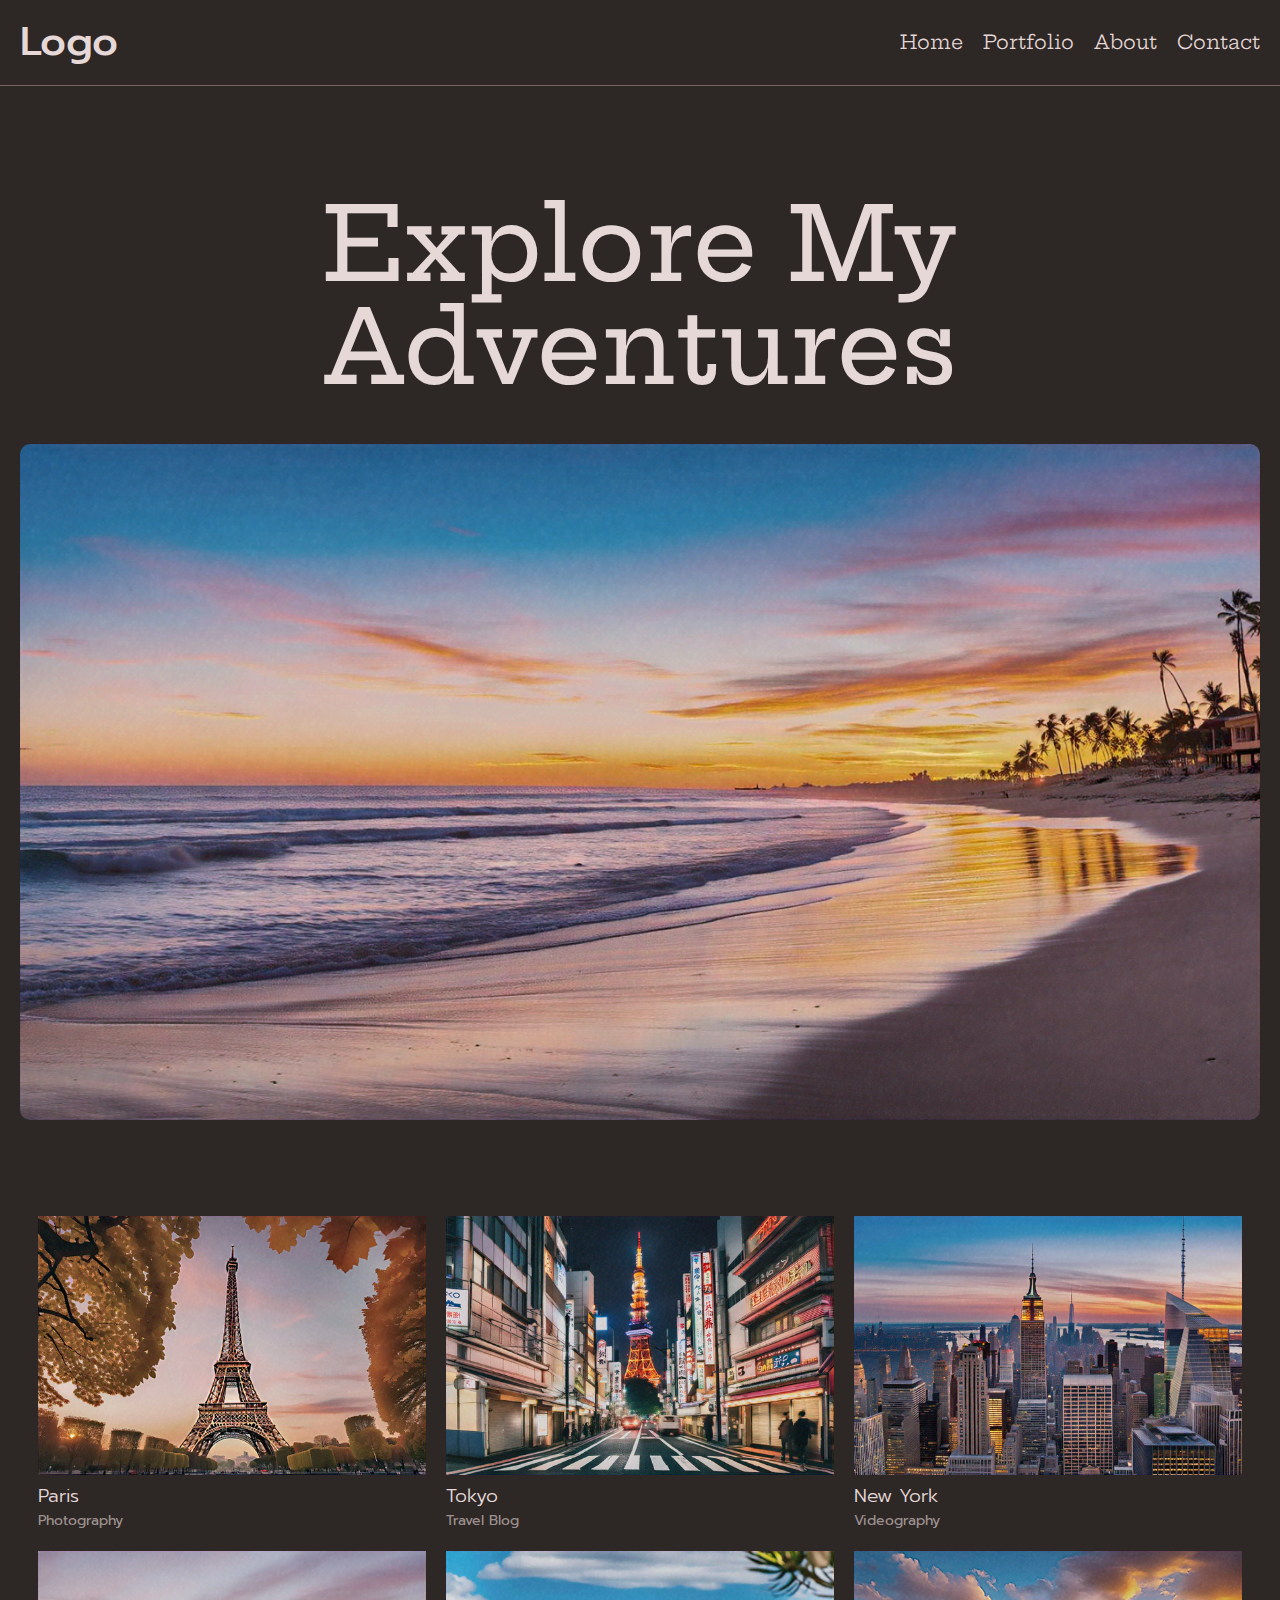
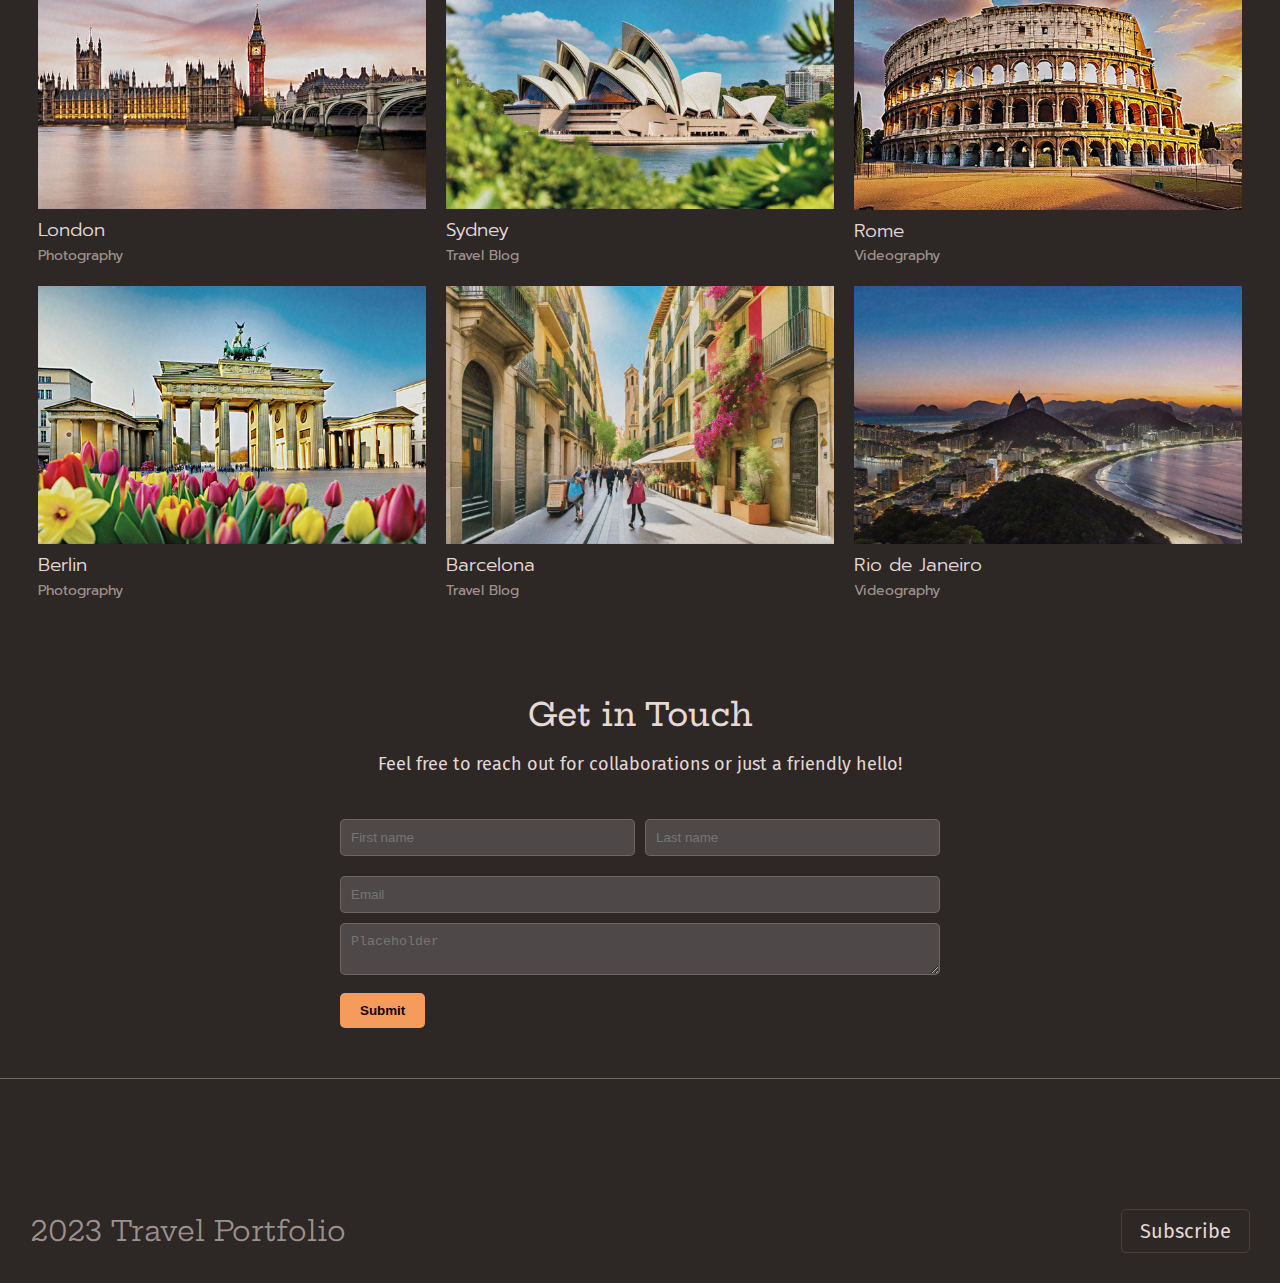
<file: index.html>
<!DOCTYPE html>
<html lang="en">

<head>
    <meta charset="UTF-8">
    <meta name="viewport" content="width=device-width, initial-scale=1.0">
    <title>Travel Portfolio</title>
    <link rel="stylesheet" href="styles.css">
</head>
<body>
    <header>
        <div class="logo">Logo</div>
        <nav>
            <ul>
                <li><a href="#home">Home</a></li>
                <li><a href="#Portfolio">Portfolio</a></li>
                <li><a href="https://github.com/adnan275">About</a></li>
                <li><a href="#contact">Contact</a></li>
            </ul>
        </nav>
    </header>

    <main>
        <section id="home" class="hero">
            <h1>Explore My Adventures</h1>
            <img src="media/image1.png" alt="Beach Sunset">
        </section>
        <section id="Portfolio" class="gallery">
            <div class="gallery-item">
                <img src="media/image2.png" alt="Paris">
                <h3>Paris</h3>
                <p>Photography</p>
            </div>
            <div class="gallery-item">
                <img src="media/image3.png" alt="Tokyo">
                <h3>Tokyo</h3>
                <p>Travel Blog</p>
            </div>
            <div class="gallery-item">
                <img src="media/image4.png" alt="New York">
                <h3>New York</h3>
                <p>Videography</p>
            </div>
            <div class="gallery-item">
                <img src="media/image5.png" alt="London">
                <h3>London</h3>
                <p>Photography</p>
            </div>
            <div class="gallery-item">
                <img src="media/image6.png" alt="Sydney">
                <h3>Sydney</h3>
                <p>Travel Blog</p>
            </div>
            <div class="gallery-item">
                <img src="media/image7.png" alt="Rome">
                <h3>Rome</h3>
                <p>Videography</p>
            </div>
            <div class="gallery-item">
                <img src="media/image8.png" alt="Berlin">
                <h3>Berlin</h3>
                <p>Photography</p>
            </div>
            <div class="gallery-item">
                <img src="media/image9.png" alt="Barcelona">
                <h3>Barcelona</h3>
                <p>Travel Blog</p>
            </div>
            <div class="gallery-item">
                <img src="media/image10.png" alt="Rio de Janeiro">
                <h3>Rio de Janeiro</h3>
                <p>Videography</p>
            </div>
        </section>

        <section id="contact" class="contact">
            <div class="contactdiv">
                <h2>Get in Touch</h2>
                <p>Feel free to reach out for collaborations or just a friendly hello!</p>
            </div>
            <form>
                <div class="form-group">
                    <input type="text" placeholder="First name">
                    <input type="text" placeholder="Last name">
                </div>
                <input type="email" placeholder="Email">
                <textarea placeholder="Placeholder"></textarea>
                <button type="submit">Submit</button>
            </form>
        </section>
    </main>

    <footer class="footer">
        <div class="footer-content">
          <span>2023 Travel Portfolio</span>
          <button class="subscribe-button">Subscribe</button>
        </div>
      </footer>
</body>

</html>
</file>
<file: styles.css>
@import url('https://fonts.googleapis.com/css2?family=Fira+Sans:ital,wght@0,100;0,200;0,300;0,400;0,500;0,600;0,700;0,800;0,900;1,100;1,200;1,300;1,400;1,500;1,600;1,700;1,800;1,900&family=Hepta+Slab:wght@1..900&family=Prompt:ital,wght@0,100;0,200;0,300;0,400;0,500;0,600;0,700;0,800;0,900;1,100;1,200;1,300;1,400;1,500;1,600;1,700;1,800;1,900&display=swap');
@import url('https://fonts.googleapis.com/css2?family=Fira+Sans:ital,wght@0,100;0,200;0,300;0,400;0,500;0,600;0,700;0,800;0,900;1,100;1,200;1,300;1,400;1,500;1,600;1,700;1,800;1,900&display=swap');
* {
    margin: 0;
    padding: 0;
    box-sizing: border-box;
}
html{
    scroll-behavior: smooth;
}

body {
    font-family: 'Arial', sans-serif;
    color: #fff;
    background-color: #2D2726;
    line-height: 1.6;
}


header {
    display: flex;
    justify-content: space-between;
    align-items: center;
    padding: 10px 20px;
    background-color: #2D2726;
    border-bottom: 1px solid #776562;
}

header .logo {
    font-size:4.5vh;
    font-weight: 500;
    font-family: "Prompt", sans-serif;
    color: #E6D8D6;
}

header nav ul {
    display: flex;
    gap: 20px;
    list-style: none;
}

header nav a {
    color: #E6D8D6;
    text-decoration: none;
    font-size: 1.5vw;
    font-family: "Hepta Slab", serif;
}

header nav a:hover {
    text-decoration: underline;
}


.hero {
    
    text-align: center;
    padding: 50px 20px;
}

.hero h1 {
    margin-top: 4.5vw;
    padding-bottom: 2vw;
    font-size: 8vw;
    line-height: 1;
    font-weight: 500;
    color: #E6D8D6;
    margin-bottom: 20px;
    font-family: "Hepta Slab", serif;
}

.hero img {
    max-width: 100%;
    border-radius: 10px;
}

.gallery {
    display: grid;
    grid-template-columns: repeat(3, 1fr);
    gap: 20px;
    padding: 3vw;
}

.gallery-item {
    line-height:1.5;
}

.gallery-item img {
    max-width: 100%;
}

.gallery-item h3 {
    font-weight: 300;
    font-size: 2.1vh;
    color: #E6D8D6;
    font-family: "Prompt", sans-serif;

}

.gallery-item p {
    font-size: 14px;
    color: #E6D8D69E;
    font-family: "Prompt", sans-serif;
}

.contact {
    padding: 50px;
    background-color: #2D2726;
    border-bottom:1px solid #776562;
}
.contactdiv{
    text-align: center;
}

.contact h2 {
    font-size: 32px;
    color: #E6D8D6;
    margin-bottom: 10px;
    font-weight: 500;
    font-family: "Hepta Slab", serif;

}

.contact p {
    margin-bottom: 40px;
    font-size: 18px;
    color: #E6D8D6;
    font-family: "Fira Sans", serif;
}

.contact form {
    max-width: 600px;
    margin: 0 auto;
}

.contact .form-group {
    display: flex;
    gap: 10px;
    margin-bottom: 10px;
}

.contact input, .contact textarea {
    width: 100%;
    padding: 10px;
    margin-bottom: 10px;
    border: 1.5px solid #E6D8D633;
    background-color: #FFFFFF29;
    border-radius: 5px;
}

.contact button {
    padding: 10px 20px;
    background-color: #F59C5C;
    color: #0D0402;
    font-weight: bold;
    border: none;
    border-radius: 5px;
    cursor: pointer;
    
}

.contact button:hover {
    background-color: #e86e1d;
}

.footer {
    background-color: #2D2726; 
    padding: 30px; 
    color: #E6D8D69E;
    margin-top: 100px;
    font-family: "Hepta Slab", serif;
    font-size: 18px;
  }
  
  
  .footer-content {
    display: flex;
    justify-content: space-between; 
    margin: 0 auto;
    font-size: 28px;
  }

  .subscribe-button {
    background-color: transparent; 
    border: 1.5px solid #B6A09133; 
    border-radius: 5px;
    color: #E6D8D6;
    padding: 9px 18px;
    font-family: "Fira Sans", serif; 
    font-size: 20px;
    cursor: pointer; 
    transition: background-color 0.3s, color 0.3s;
  }
  
  .subscribe-button:hover {
    background-color: #e86e1d; 
    color: #1a1a1a;
    font-weight: 500; 
  }
  
  @media (max-width: 700px){
    .subscribe-button{
        font-size: 3vw;
    }
    .footer-content{
        font-size: 4vw;
    }
    header nav a{
        font-size: 2.5vw;
    }
  }
</file>
